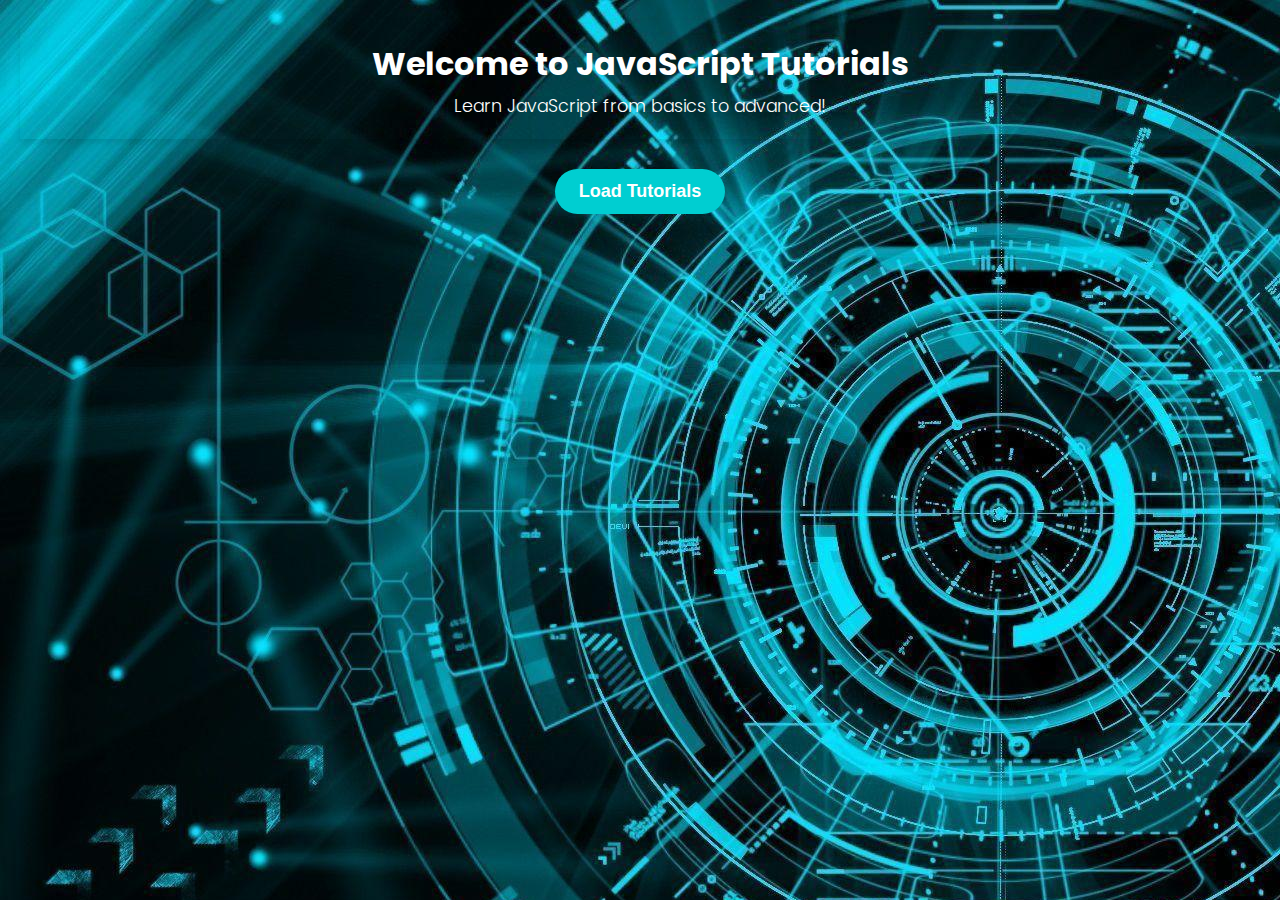
<file: home.html>
<!DOCTYPE html>
<html lang="en">
<head>
  <meta charset="UTF-8" />
  <title>JavaScript Tutorials</title>
    <script src = "script.js"></script>
     <link rel="stylesheet" href="Home.css">

 <body>


  <header>
    <h1>Welcome to JavaScript Tutorials</h1>
    <p>Learn JavaScript from basics to advanced!</p>
  </header>

  <button id="startBtn" onclick="loadTutorials()">Load Tutorials</button>

  <div id="content"></div>

  <script>
    const videoLinks = {
      "Introduction to JavaScript": "https://www.youtube.com/embed/W6NZfCO5SIk",
      "Variables and Data Types": "https://www.youtube.com/embed/Bv_5Zv5c-Ts",
      "Functions and Scope": "https://www.youtube.com/embed/6oFfqNpFGWI",
      "DOM Manipulation": "https://www.youtube.com/embed/0ik6X4DJKCc",
      "Events and Listeners": "https://www.youtube.com/embed/NNiTxUEnmKI",
      "ES6 Features": "https://www.youtube.com/embed/NCwa_xi0Uuc",
      "Asynchronous JavaScript (Promises & async/await)": "https://www.youtube.com/embed/V_Kr9OSfDeU",
      "JavaScript Projects": "https://www.youtube.com/embed/3PHXvlpOkf4"
    };
</script>
</body>
</html>
</file>
<file: Home.css>
@import url('https://fonts.googleapis.com/css2?family=Poppins:wght@400;600&display=swap');

    body {
      font-family: 'Poppins', sans-serif;
      background: url('background.jpg') no-repeat;
      margin: 0;
      padding: 20px;
    }

    header {

      background:transparent; 
      color: white;
      padding: 20px;
      text-align: center;
      box-shadow: 0 4px 6px rgba(0, 0, 0, 0.1);
    }

    h1 {
      margin: 0;
      font-size: 2em;
    }

    header p {
      margin: 5px 0 0;
      font-size: 1.1em;
      font-weight: 300;
    }

    #startBtn {
      display: block;
      margin: 30px auto;
      padding: 12px 24px;
      font-size: 18px;
      font-weight: bold;
      background: linear-gradient(to right, darkturquoise,darkturquoise);
      color: white;
      border: none;
      border-radius: 25px;
      cursor: pointer;
      transition: transform 0.2s ease, box-shadow 0.2s ease;
    }

    #startBtn:hover {
      transform: scale(1.05);
      box-shadow: 0 8px 16px rgba(0, 0, 0, 0.2);
    }

    #content {
      margin-top: 30px;
      display: grid;
      grid-template-columns: repeat(auto-fit, minmax(300px, 1fr));
      gap: 20px;
    }

    .tutorial {
      background:lightblue;
      padding: 20px;
      border-radius: 10px;
      border-left: 10px solid darkturquoise;
      box-shadow: 0 4px 12px rgba(0, 0, 0, 0.1);
      transition: transform 0.2s ease;
    }

    .tutorial:hover {
      transform: translateY(-5px);
    }

    .tutorial-title {
      font-weight: 600;
      font-size: 1.2em;
      margin-bottom: 10px;
      color: #333;
    }

    .tutorial-button, .exit-button {
      margin-top: 15px;
      padding: 10px 20px;
      font-size: 14px;
      font-weight: bold;
      border: none;
      border-radius: 20px;
      cursor: pointer;
      transition: all 0.2s ease;
    }

    .tutorial-button {
      background-color: #17a2b8;
      color: white;
    }

    .tutorial-button:hover {
      background-color: #117a8b;
    }

    .exit-button {
      background-color: #dc3545;
      color: white;
      margin-left: 10px;
    }

    .exit-button:hover {
      background-color: #a71d2a;
    }

    .video-container, .image-container {
      margin-top: 15px;
    }

    .image-container img {
      width: 100%;
      max-height: 200px;
      object-fit: cover;
      border-radius: 6px;
    }

    iframe {
      width: 100%;
      height: 200px;
      border: none;
      border-radius: 10px;
    }

    @media (min-width: 600px) {
      iframe {
        height: 315px;
      }
    }
</file>
